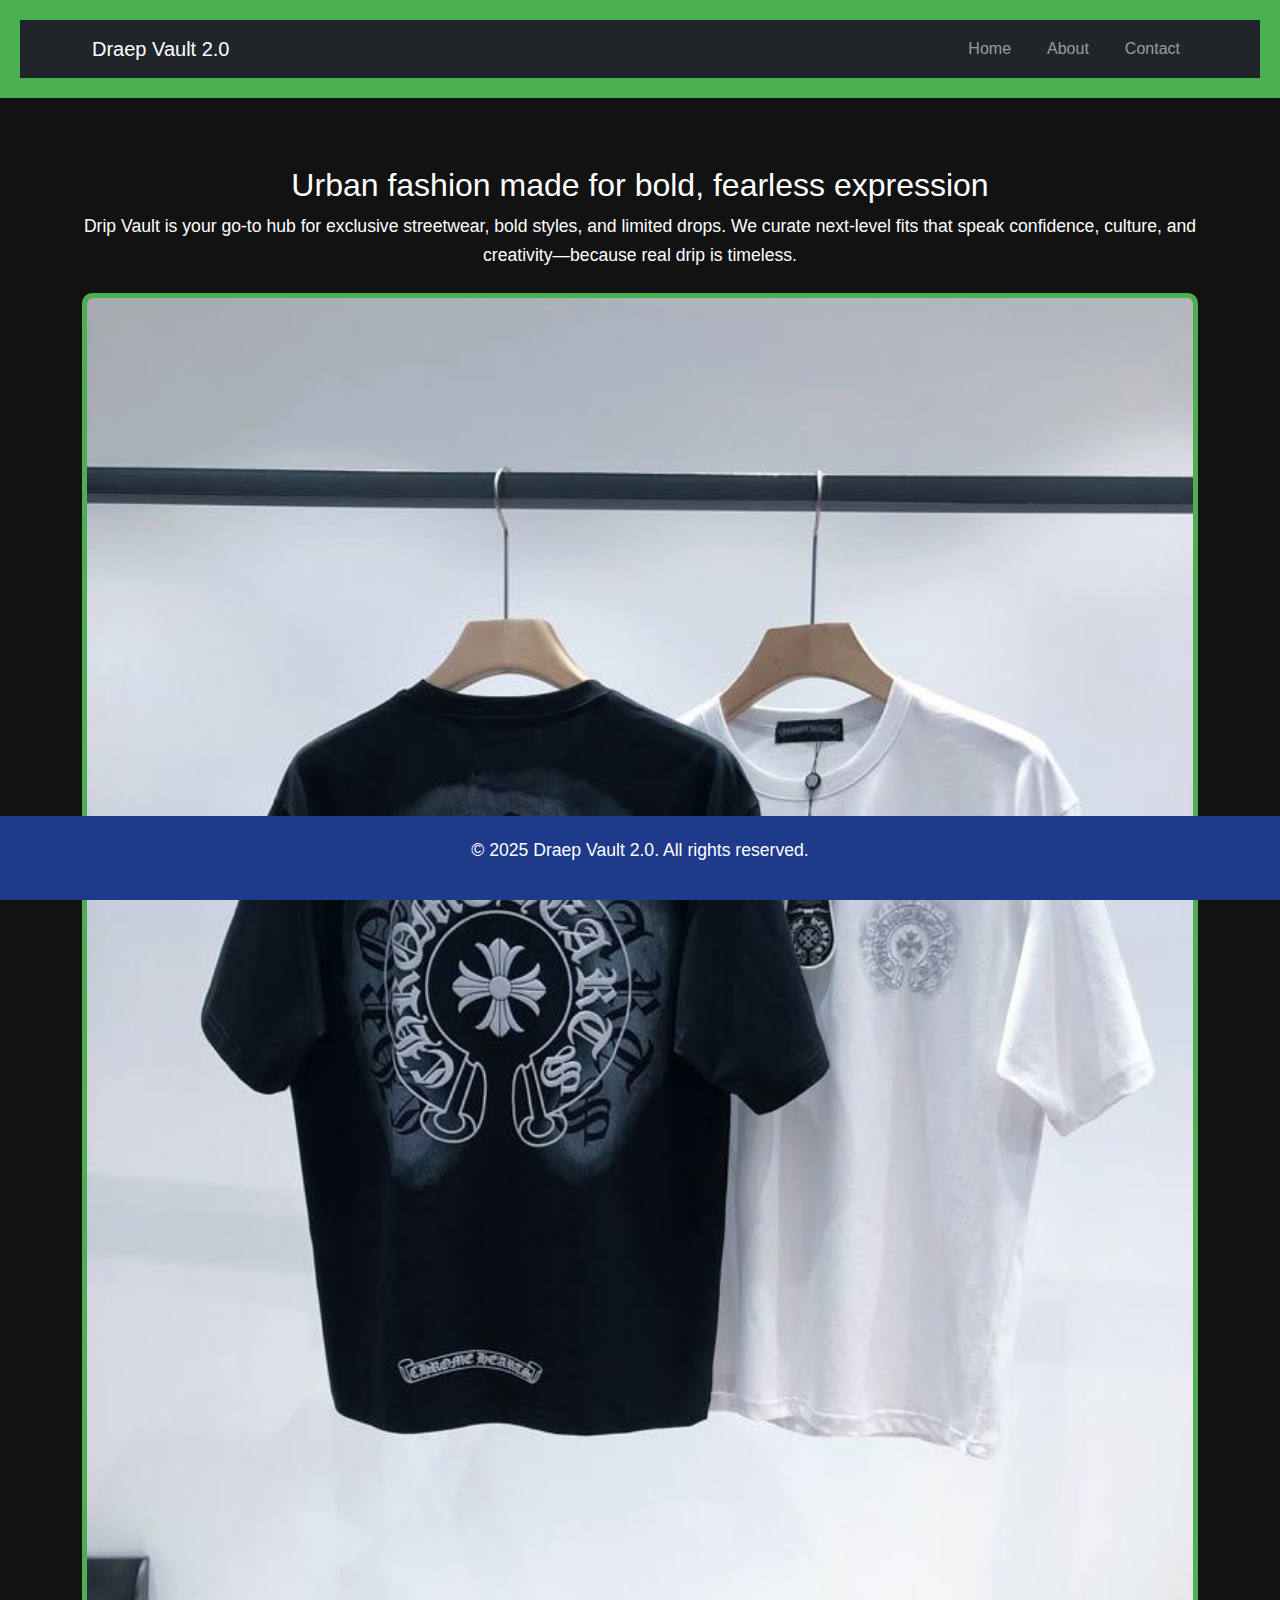
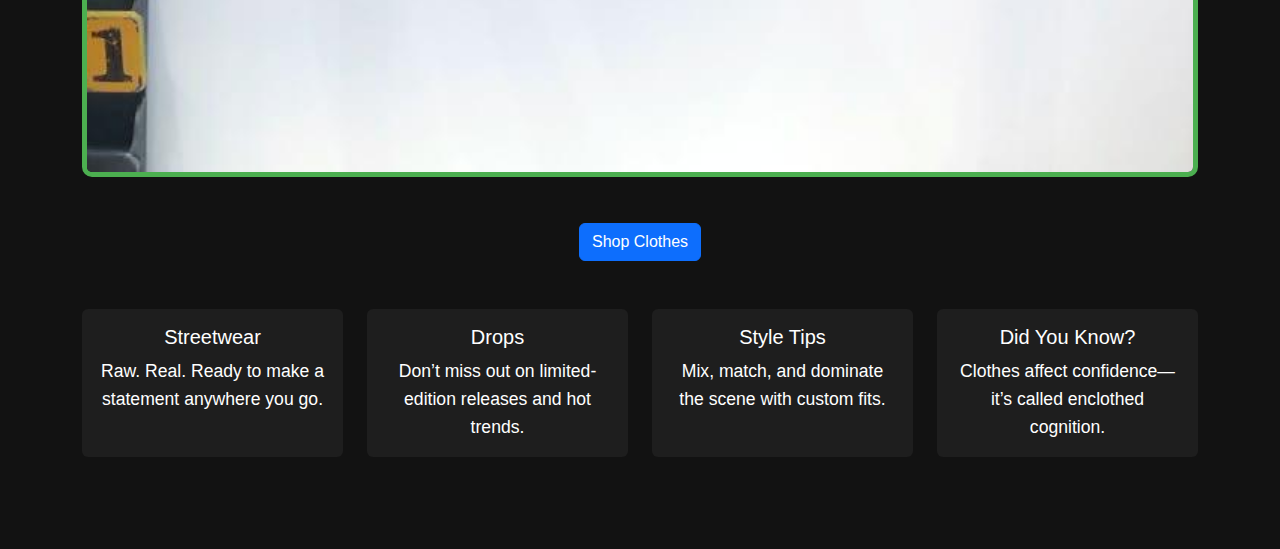
<file: index.html>
<!DOCTYPE html>
<html lang="en">
<head>
  <meta charset="UTF-8">
  <meta name="viewport" content="width=device-width, initial-scale=1.0">
  <title>Draep Vault 2.0</title>
  <link href="https://cdn.jsdelivr.net/npm/bootstrap@5.3.0/dist/css/bootstrap.min.css" rel="stylesheet">
  <link rel="stylesheet" href="styles.css">
  <style>
    body {
      background-color: #121212;
      color: white;
    }
    .brand-image {
      width: 100%;
      max-width: 100%;
      height: auto;
      margin-bottom: 30px;
      border-radius: 10px;
    }
    .card {
      background-color: #1e1e1e;
      color: white;
      border: none;
    }
    .card:hover {
      background-color: #2c2c2c;
    }
    footer {
      text-align: center;
      padding: 20px;
      background-color: #1E3A8A;
      color: white;
    }
  </style>
</head>

<body>

  <header>
    <nav class="navbar navbar-expand-lg navbar-dark bg-dark">
      <div class="container">
        <a class="navbar-brand" href="index.html">Draep Vault 2.0</a>
        <button class="navbar-toggler" type="button" data-bs-toggle="collapse" data-bs-target="#navbarNav">
          <span class="navbar-toggler-icon"></span>
        </button>
        <div class="collapse navbar-collapse" id="navbarNav">
          <ul class="navbar-nav ms-auto">
            <li class="nav-item"><a class="nav-link" href="index.html">Home</a></li>
            <li class="nav-item"><a class="nav-link" href="about.html">About</a></li>
            <li class="nav-item"><a class="nav-link" href="contact.html">Contact</a></li>
          </ul>
        </div>
      </div>
    </nav>
  </header>

  <main class="container my-5">

    <div class="text-center mb-4">
      <h2>Urban fashion made for bold, fearless expression</h2>
      <p>Drip Vault is your go-to hub for exclusive streetwear, bold styles, and limited drops. We curate next-level fits that speak confidence, culture, and creativity—because real drip is timeless.</p>
    </div>

    <!-- Image that is NOT inside the 4 cards -->
    <div class="text-center">
      <img src="Images/t1.jpg" alt="Drip Sample" class="brand-image">
      <a href="https://github.com" class="btn btn-primary mt-3">Shop Clothes</a>
    </div>

    <!-- 4 CONTAINERS (Cards) -->
    <div class="row mt-5">
      <div class="col-md-6 col-lg-3 mb-4">
        <div class="card h-100 text-center p-3">
          <h5 class="card-title">Streetwear</h5>
          <p class="card-text">Raw. Real. Ready to make a statement anywhere you go.</p>
        </div>
      </div>
      <div class="col-md-6 col-lg-3 mb-4">
        <div class="card h-100 text-center p-3">
          <h5 class="card-title">Drops</h5>
          <p class="card-text">Don’t miss out on limited-edition releases and hot trends.</p>
        </div>
      </div>
      <div class="col-md-6 col-lg-3 mb-4">
        <div class="card h-100 text-center p-3">
          <h5 class="card-title">Style Tips</h5>
          <p class="card-text">Mix, match, and dominate the scene with custom fits.</p>
        </div>
      </div>
      <div class="col-md-6 col-lg-3 mb-4">
        <div class="card h-100 text-center p-3">
          <h5 class="card-title">Did You Know?</h5>
          <p class="card-text">Clothes affect confidence—it’s called enclothed cognition.</p>
        </div>
      </div>
    </div>

  </main>

  <footer>
    <p>&copy; 2025 Draep Vault 2.0. All rights reserved.</p>
  </footer>

  <script src="https://cdn.jsdelivr.net/npm/bootstrap@5.3.0/dist/js/bootstrap.bundle.min.js"></script>

</body>
</html>
</file>
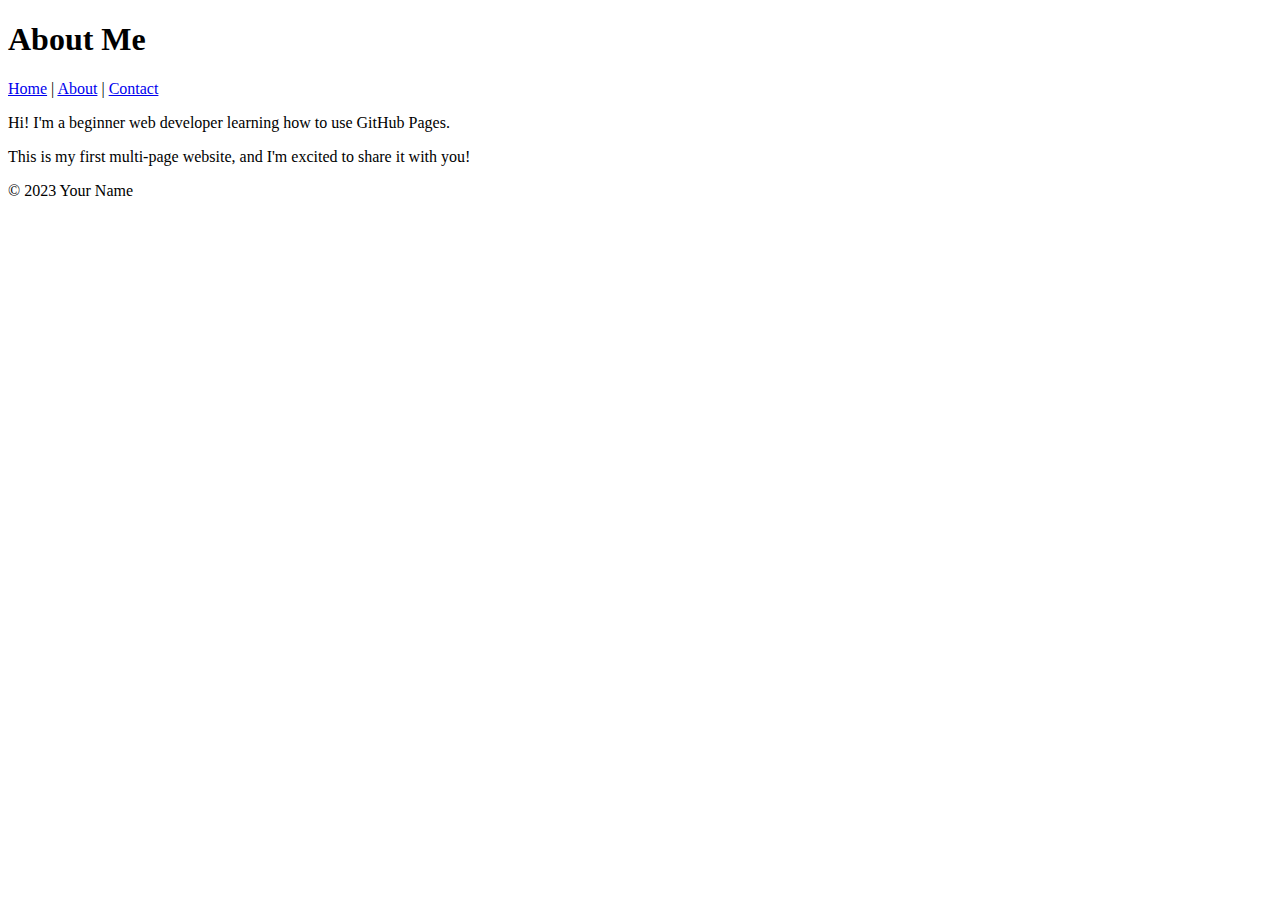
<file: about.html>
<!DOCTYPE html>

<html lang="en">

<head>

<meta charset="UTF-8">

<meta name="viewport" content="width=device-width, initial-scale=1.0">

<title>About Me</title>

</head>

<body>

<header>

<h1>About Me</h1>

<nav>

<a href="index.html">Home</a> |

<a href="about.html">About</a> |

<a href="contact.html">Contact</a>

</nav>

</header>


<main>

<p>Hi! I'm a beginner web developer learning how to use GitHub Pages.</p>

<p>This is my first multi-page website, and I'm excited to share it with you!</p>

</main>


<footer>

<p>&copy; 2023 Your Name</p>

</footer>

</body>

</html>
</file>
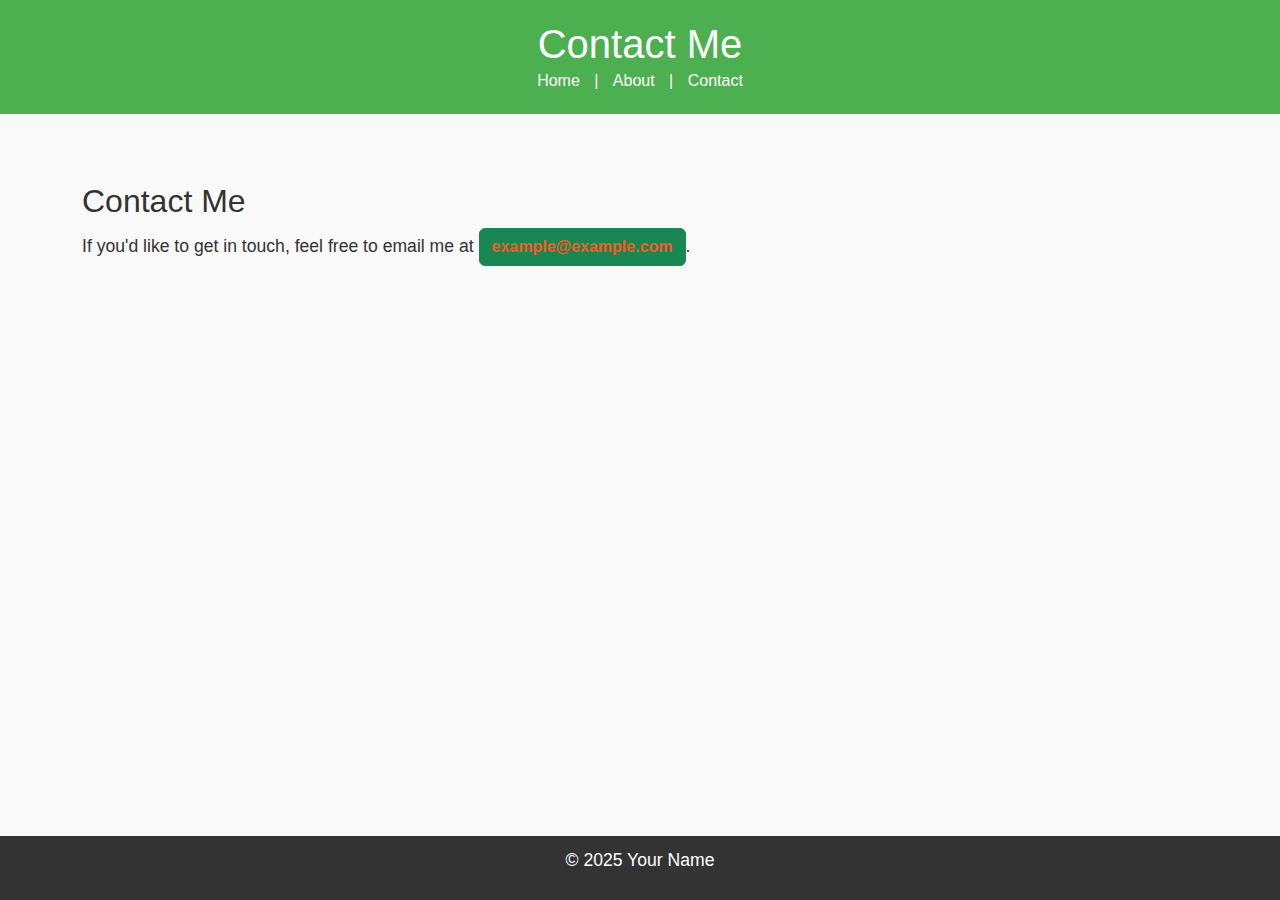
<file: contact.html>
<!DOCTYPE html>

<html lang="en">

<head>

<meta charset="UTF-8">

<meta name="viewport" content="width=device-width, initial-scale=1.0">

<title>Contact Me</title>

<link href="https://cdn.jsdelivr.net/npm/bootstrap@5.3.0/dist/css/bootstrap.min.css" rel="stylesheet">

<link rel="stylesheet" href="styles.css">

</head>

<body>

<header>

<h1>Contact Me</h1>

<nav>

<a href="index.html">Home</a> |

<a href="about.html">About</a> |

<a href="contact.html">Contact</a>

</nav>

</header>


<main class="container my-5">

<h2>Contact Me</h2>

<p>If you'd like to get in touch, feel free to email me at <a href="mailto:example@example.com" class="btn btn-success">example@example.com</a>.</p>

</main>


<footer>

<p>&copy; 2025 Your Name</p>

</footer>

<script src="https://cdn.jsdelivr.net/npm/@popperjs/core@2.11.6/dist/umd/popper.min.js"></script>

<script src="https://cdn.jsdelivr.net/npm/bootstrap@5.3.0/dist/js/bootstrap.min.js"></script>

</body>

</html>
</file>
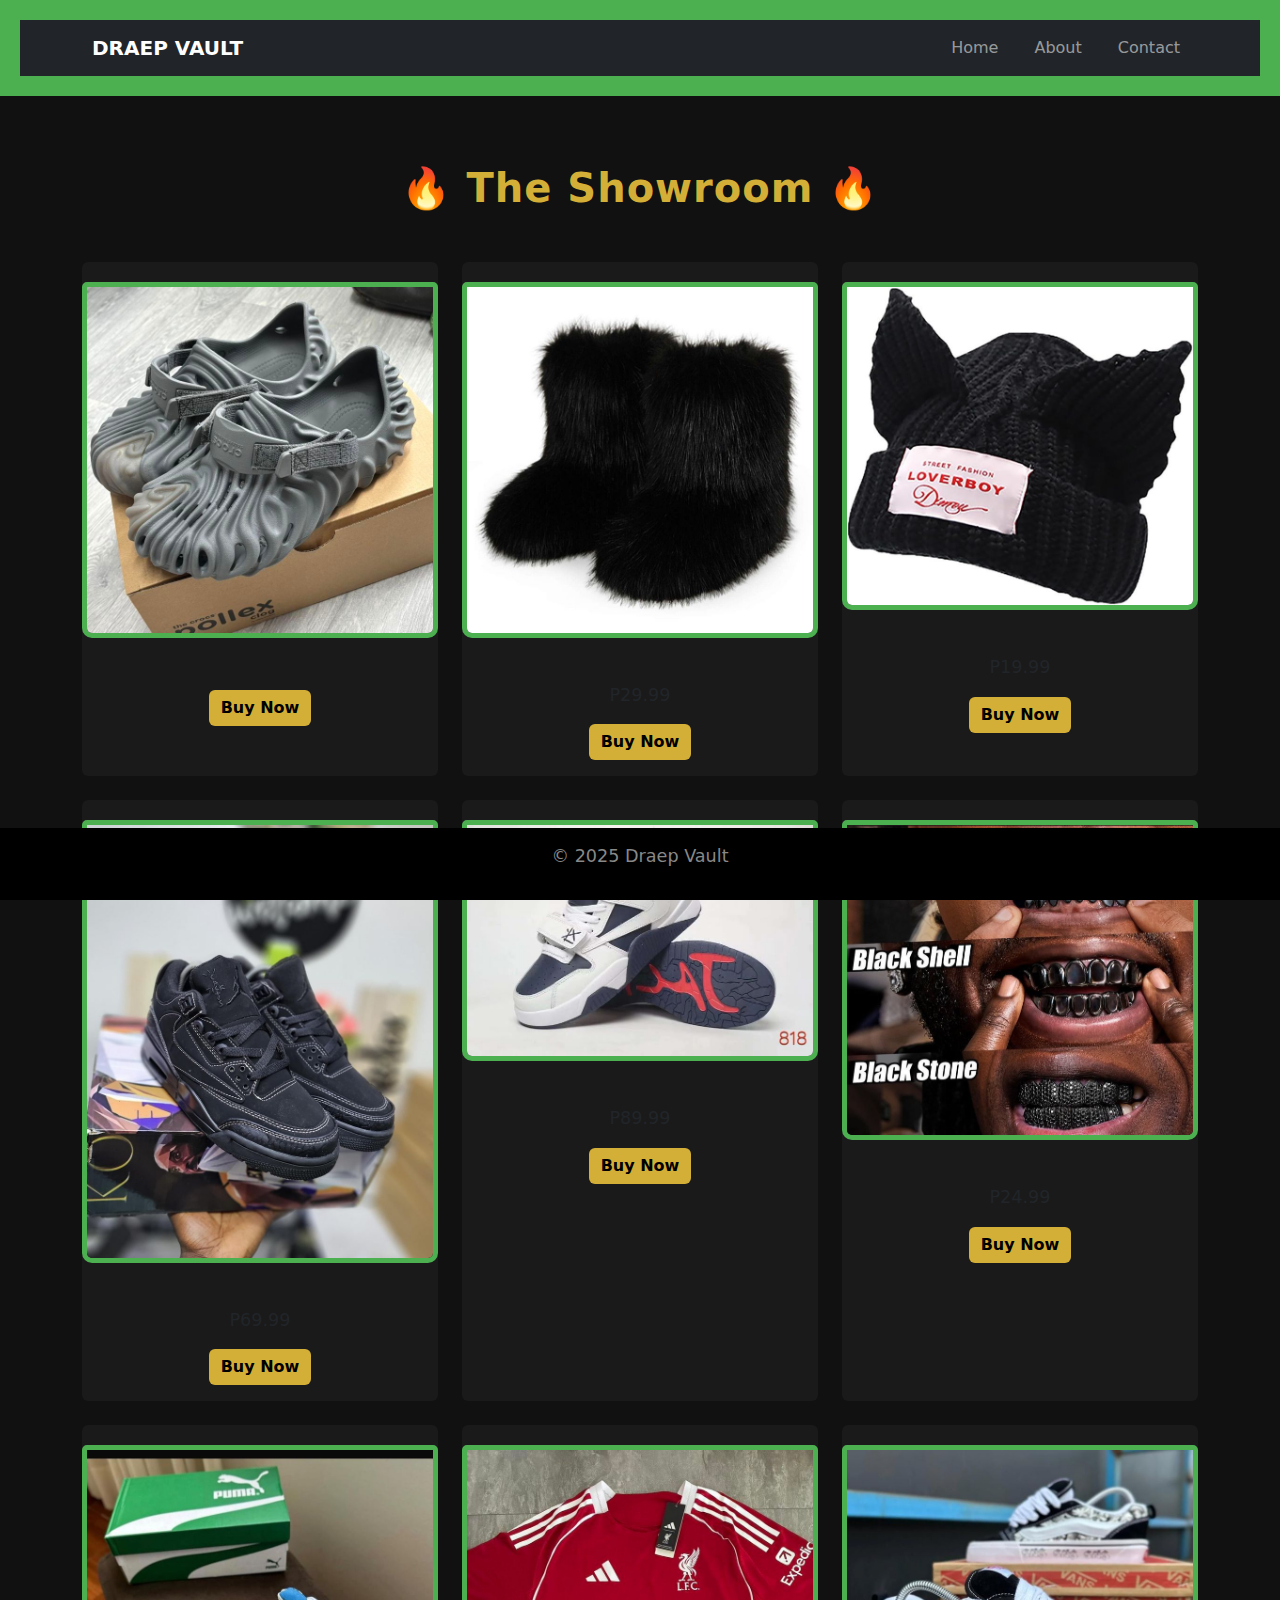
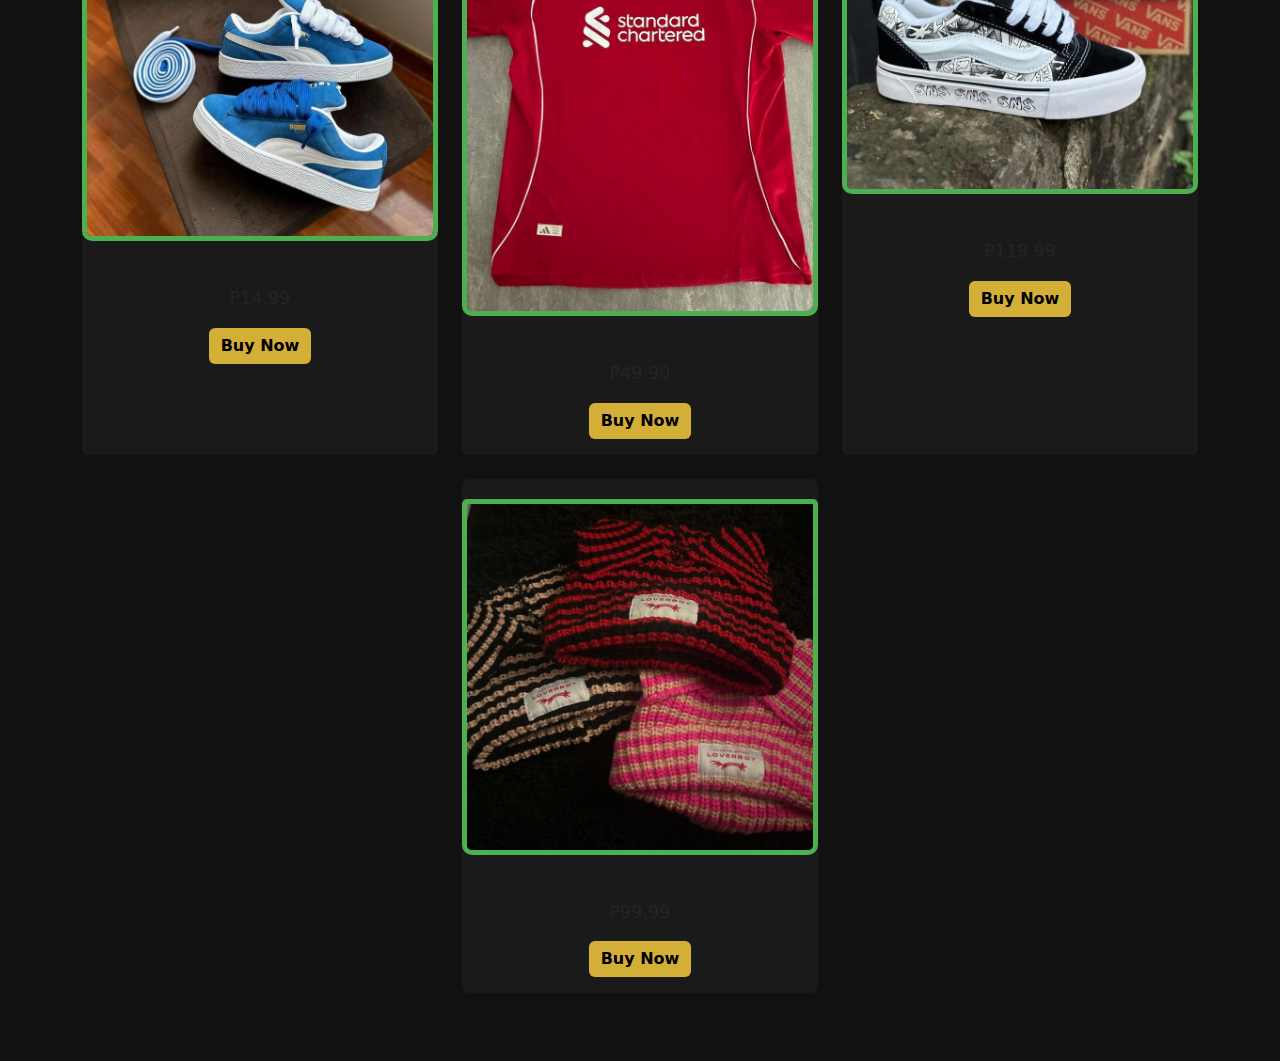
<file: showroom.html>
<!DOCTYPE html>
<html lang="en">
<head>
  <meta charset="UTF-8">
  <meta name="viewport" content="width=device-width, initial-scale=1.0">
  <title>Showroom - Draep Vault</title>
  <link rel="stylesheet" href="styles.css">
  <link href="https://cdn.jsdelivr.net/npm/bootstrap@5.3.0/dist/css/bootstrap.min.css" rel="stylesheet">

  <style>
    body {
      background-color: #111;
      color: #fff;
    }

    h1 {
      color: #D4AF37;
      font-weight: bold;
      text-align: center;
      margin-bottom: 50px;
      letter-spacing: 1px;
    }

    .card {
      background-color: #1a1a1a;
      border: none;
      transition: transform 0.3s ease, box-shadow 0.3s ease;
    }

    .card:hover {
      transform: translateY(-5px);
      box-shadow: 0 0 20px rgba(255, 215, 0, 0.3);
    }

    .card-title {
      color: #D4AF37;
      font-weight: bold;
      text-transform: uppercase;
    }

    .btn-dark {
      background-color: #D4AF37;
      border: none;
      color: #000;
      font-weight: bold;
    }

    .btn-dark:hover {
      background-color: #b9962e;
      color: #fff;
    }

    footer {
      text-align: center;
      padding: 15px;
      background-color: #000;
      color: #888;
      margin-top: 50px;
    }
  </style>
</head>

<body class="showroom-page">

  <!-- Header -->
  <header>
    <nav class="navbar navbar-expand-lg navbar-dark bg-dark">
      <div class="container">
        <a class="navbar-brand fw-bold text-uppercase" href="index.html">Draep Vault</a>
        <button class="navbar-toggler" type="button" data-bs-toggle="collapse" data-bs-target="#navbarNav">
          <span class="navbar-toggler-icon"></span>
        </button>
        <div class="collapse navbar-collapse" id="navbarNav">
          <ul class="navbar-nav ms-auto">
            <li class="nav-item"><a class="nav-link" href="index.html">Home</a></li>
            <li class="nav-item"><a class="nav-link" href="about.html">About</a></li>
            <li class="nav-item"><a class="nav-link" href="contact.html">Contact</a></li>
          </ul>
        </div>
      </div>
    </nav>
  </header>

  <!-- Showroom Section -->
  <main class="container my-5">
    <h1>🔥 The Showroom 🔥</h1>

    <div class="row g-4">
      <!-- Item 1 -->
      <div class="col-md-4">
        <div class="card h-100 text-center">
          <img src="images/IMG-20251015-WA0017.jpg" class="card-img-top" alt="Street Hoodie">
          <div class="card-body">
            <h5 class="card-title"></h5>
            <p class="card-text"></p>
            <a href="#" class="btn btn-dark">Buy Now</a>
          </div>
        </div>
      </div>

      <!-- Item 2 -->
      <div class="col-md-4">
        <div class="card h-100 text-center">
          <img src="images/IMG-20251015-WA0018.jpg" class="card-img-top" alt="Drip T-Shirt">
          <div class="card-body">
            <h5 class="card-title"></h5>
            <p class="card-text">P29.99</p>
            <a href="#" class="btn btn-dark">Buy Now</a>
          </div>
        </div>
      </div>

      <!-- Item 3 -->
      <div class="col-md-4">
        <div class="card h-100 text-center">
          <img src="images/IMG-20251015-WA0019.jpg" class="card-img-top" alt="Cap">
          <div class="card-body">
            <h5 class="card-title"></h5>
            <p class="card-text">P19.99</p>
            <a href="#" class="btn btn-dark">Buy Now</a>
          </div>
        </div>
      </div>

      <!-- Item 4 -->
      <div class="col-md-4">
        <div class="card h-100 text-center">
          <img src="images/IMG-20251015-WA0020.jpg" class="card-img-top" alt="Jeans">
          <div class="card-body">
            <h5 class="card-title"></h5>
            <p class="card-text">P69.99</p>
            <a href="#" class="btn btn-dark">Buy Now</a>
          </div>
        </div>
      </div>

      <!-- Item 5 -->
      <div class="col-md-4">
        <div class="card h-100 text-center">
          <img src="images/IMG-20251015-WA0021.jpg" class="card-img-top" alt="Sneakers">
          <div class="card-body">
            <h5 class="card-title"></h5>
            <p class="card-text">P89.99</p>
            <a href="#" class="btn btn-dark">Buy Now</a>
          </div>
        </div>
      </div>

      <!-- Item 6 -->
      <div class="col-md-4">
        <div class="card h-100 text-center">
          <img src="images/IMG-20251015-WA0022.jpg" class="card-img-top" alt="Sunglasses">
          <div class="card-body">
            <h5 class="card-title"></h5>
            <p class="card-text">P24.99</p>
            <a href="#" class="btn btn-dark">Buy Now</a>
          </div>
        </div>
      </div>

      <!-- Item 7 -->
      <div class="col-md-4">
        <div class="card h-100 text-center">
          <img src="images/IMG-20251015-WA0023.jpg" class="card-img-top" alt="Gloves">
          <div class="card-body">
            <h5 class="card-title"></h5>
            <p class="card-text">P14.99</p>
            <a href="#" class="btn btn-dark">Buy Now</a>
          </div>
        </div>
      </div>

      <!-- Item 8 -->
      <div class="col-md-4">
        <div class="card h-100 text-center">
          <img src="images/IMG-20251015-WA0024.jpg" class="card-img-top" alt="Backpack">
          <div class="card-body">
            <h5 class="card-title"></h5>
            <p class="card-text">P49.99</p>
            <a href="#" class="btn btn-dark">Buy Now</a>
          </div>
        </div>
      </div>

      <!-- Item 9 -->
      <div class="col-md-4">
        <div class="card h-100 text-center">
          <img src="images/IMG-20251015-WA0025.jpg" class="card-img-top" alt="Watch">
          <div class="card-body">
            <h5 class="card-title"></h5>
            <p class="card-text">P119.99</p>
            <a href="#" class="btn btn-dark">Buy Now</a>
          </div>
        </div>
      </div>

      <!-- Item 10 -->
      <div class="col-md-4 mx-auto">
        <div class="card h-100 text-center">
          <img src="images/IMG-20251015-WA0026.jpg" class="card-img-top" alt="Jacket">
          <div class="card-body">
            <h5 class="card-title"></h5>
            <p class="card-text">P99.99</p>
            <a href="#" class="btn btn-dark">Buy Now</a>
          </div>
        </div>
      </div>
    </div>
  </main>

  <!-- Footer -->
  <footer>
    <p>&copy; 2025 Draep Vault</p>
  </footer>

  <script src="https://cdn.jsdelivr.net/npm/@popperjs/core@2.11.6/dist/umd/popper.min.js"></script>
  <script src="https://cdn.jsdelivr.net/npm/bootstrap@5.3.0/dist/js/bootstrap.min.js"></script>

</body>
</html>
</file>
<file: styles.css>
body {

font-family: Arial, sans-serif;

color: #333;

background-color: #f9f9f9;

margin: 0;

padding: 0;

line-height: 1.6;

}

header {

background-color: #4CAF50;

color: white;

padding: 20px;

text-align: center;

}


header h1 {

margin: 0;

}


nav a {

color: white;

text-decoration: none;

margin: 0 10px;

}


nav a:hover {

text-decoration: underline;

}

main {

padding: 20px;

max-width: 800px;

margin: 0 auto;

}


main img {

max-width: 100%;

height: auto;

display: block;

margin: 20px 0;

}

footer {

background-color: #333;

color: white;

text-align: center;

padding: 10px;

position: fixed;

bottom: 0;

width: 100%;

}

p {

font-size: 1.1em;

}


a {

color: #4CAF50;

text-decoration: none;

}


a:hover {

text-decoration: underline;

}

img {

border: 5px solid #4CAF50;

border-radius: 10px;

}

main a[href^="mailto:"] {

color: #ff5722;

font-weight: bold;

}
</file>
